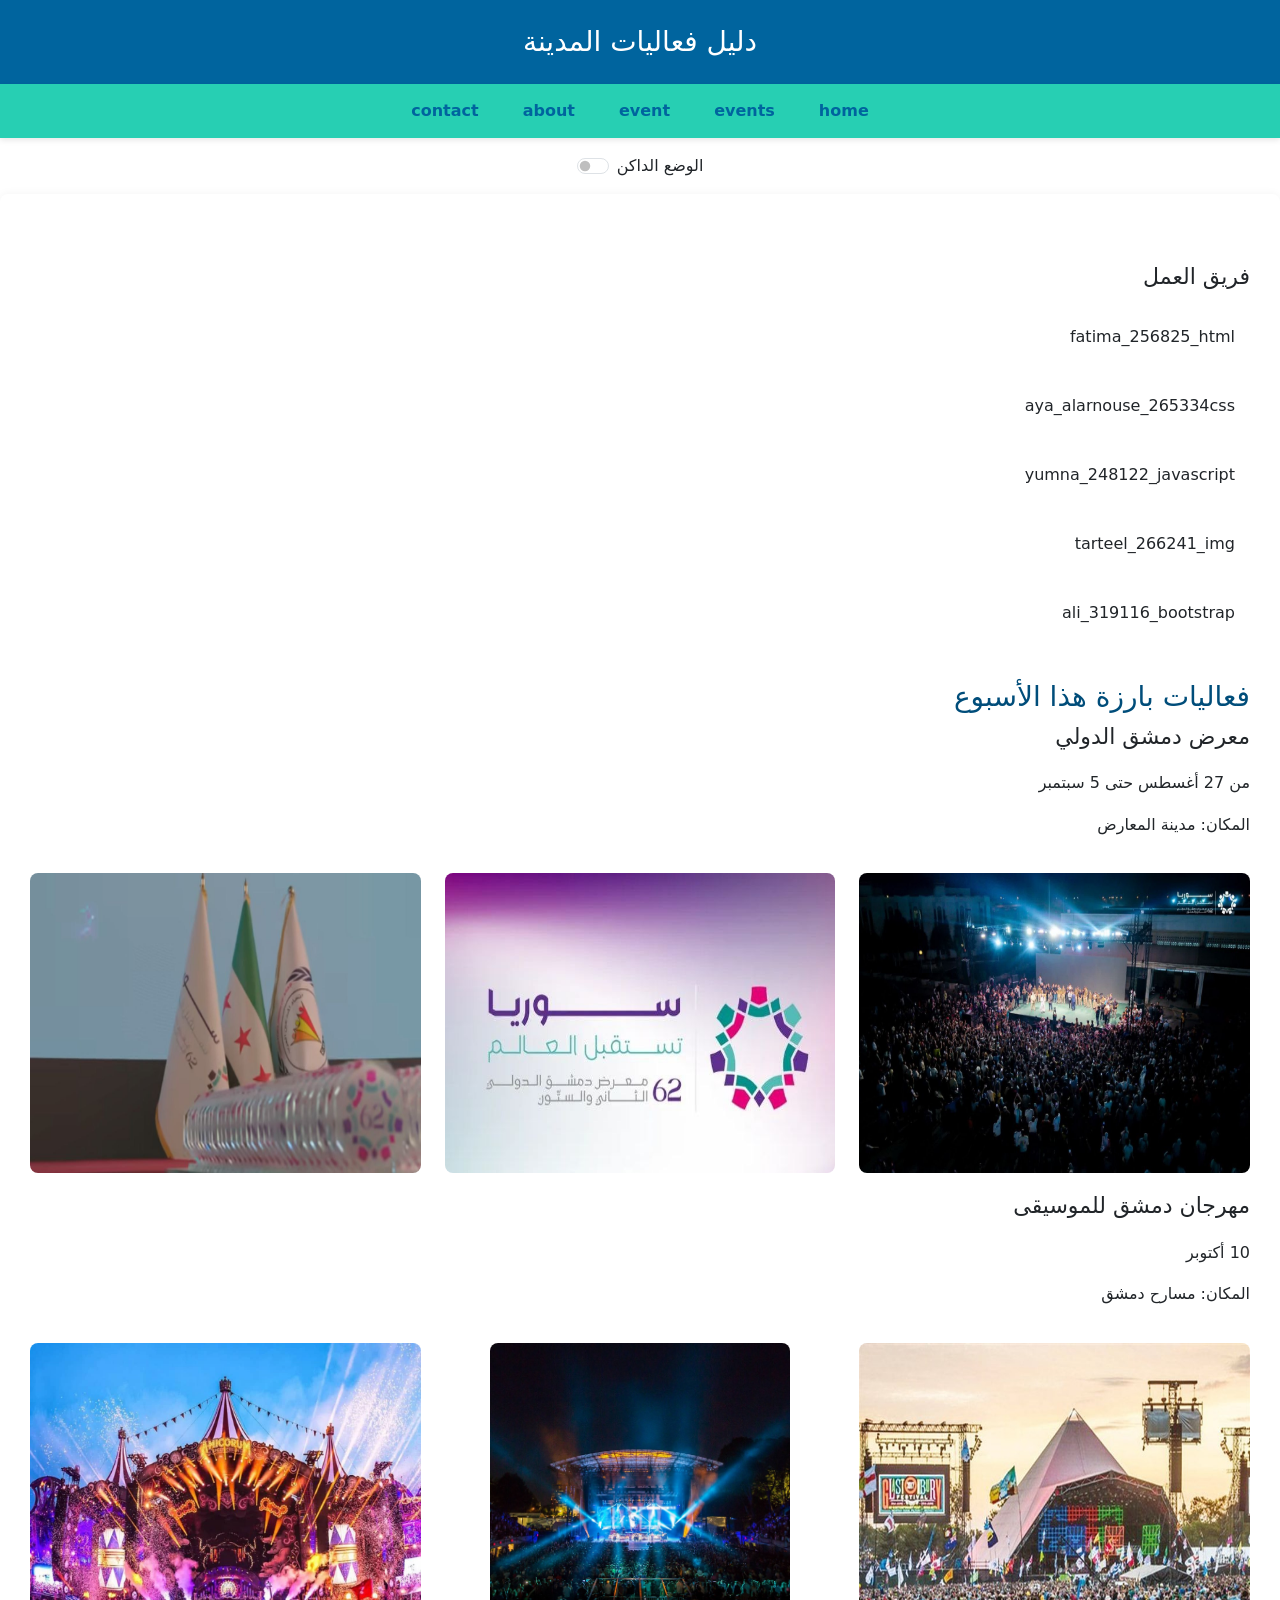
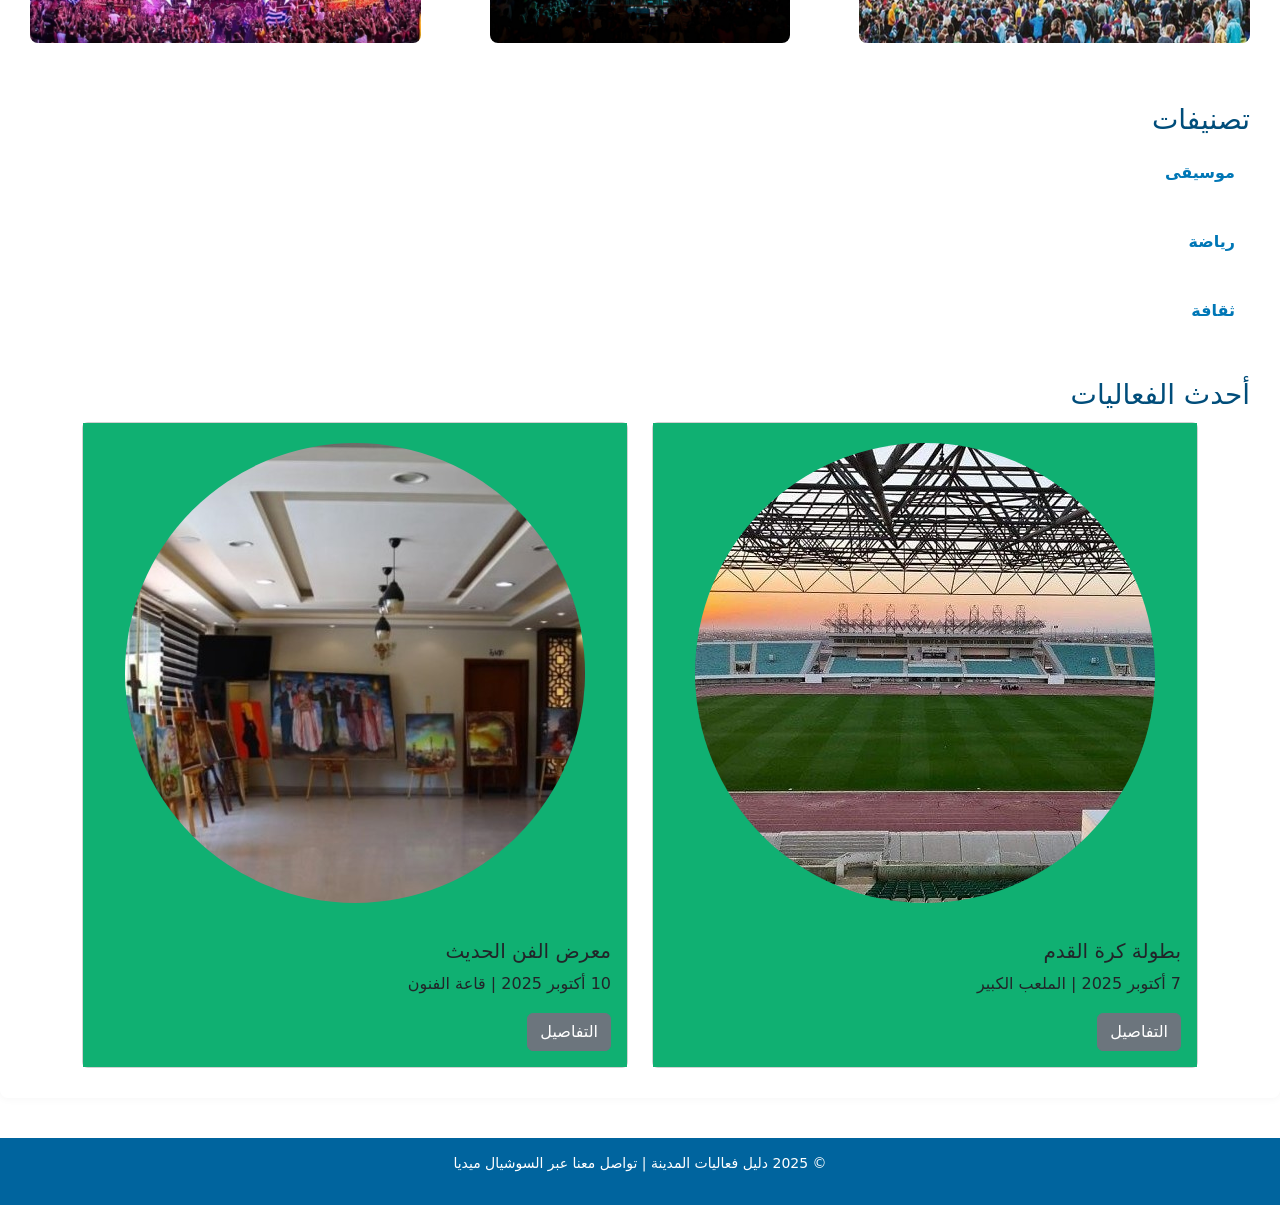
<file: index.html>
<!DOCTYPE html>
<html lang="ar" dir="rtl" data-bs-theme="light">

<head>
  <link rel="stylesheet" href="assets/css/style.css">
  <link href="https://cdn.jsdelivr.net/npm/bootstrap@5.3.2/dist/css/bootstrap.min.css" rel="stylesheet">
  <meta name="viewport" content="width=device-width, initial-scale=1.0">

  <meta charset="UTF-8">
  <title>تفاصيل الفعالية - دليل فعاليات المدينة</title>


</head>

<body>
  <header>
    <div class="header-title">
      <h1>دليل فعاليات المدينة</h1>
    </div>

    <div class="header-nav">
      <nav>
        <ul>
          <li><a href="index.html">home</a></li>
          <li><a href="events.html">events</a></li>
          <li><a href="event.html">event</a></li>
          <li><a href="about.html">about</a></li>
          <li><a href="contact.html">contact</a></li>
        </ul>
      </nav>
    </div>
    <div class="form-check form-switch text-center my-3">
      <input class="form-check-input" type="checkbox" id="darkModeSwitch">
      <label class="form-check-label" for="darkModeSwitch"> الوضع الداكن</label>
    </div>
  </header>
  <main>
      <section>
      <h3>فريق العمل</h3>
      <ul>
        <li>fatima_256825_html</li>
        <li>aya_alarnouse_265334css</li>
        <li>yumna_248122_javascript</li>
        <li>tarteel_266241_img</li>
        <li>ali_319116_bootstrap</li>
      </ul>
    </section>
    <section id="featured">
      
      <h2>فعاليات بارزة هذا الأسبوع</h2>


      <article>
        <h3>معرض دمشق الدولي</h3>
        <p>من 27 أغسطس حتى 5 سبتمبر</p>
        <p>المكان: مدينة المعارض</p>
        <div class="row">
          <div class="col-4">
            <img src="assets/img/photo_2025-10-18_19-21-58.jpg" alt="معرض دمشق 1">
          </div>
          <div class="col-4">
            <img src="assets/img/photo_2025-10-18_19-22-11.jpg" alt="معرض دمشق 2">
          </div>
          <div class="col-4">
            <img src="assets/img/photo_2025-10-18_19-22-16.jpg" alt="معرض دمشق 3">
          </div>
        </div>

      </article>
      <article>
        <h3>مهرجان دمشق للموسيقى </h3>
        <p>10 أكتوبر</p>
        <p>المكان: مسارح دمشق</p>
        <div class="row">
          <div class="col-4">
            <img src="assets/img/190701081252318~34343.jpg" alt=" مهرجان دمشق للموسيقى 1 ">
          </div>
          <div class="col-4">
            <img src="assets/img/image.jpg" alt=" مهرجان دمشق للموسيقى 2 ">
          </div>
          <div class="col-4">
            <img src="assets/img/photo_4_2025-10-15_19-34-13.jpg" alt=" مهرجان دمشق للموسيقى 3 ">
          </div>
        </div>
      </article>

    </section>

    <section>
      <h2>تصنيفات</h2>
      <ul>
        <li><a href="events.html">موسيقى</a></li>
        <li><a href="events.html">رياضة</a></li>
        <li><a href="events.html">ثقافة</a></li>
      </ul>
    </section>

    <section>
      <h2>أحدث الفعاليات</h2>
      <div class="container">
        <div class="row">
          <div class="col-6">
            <div class="card">
              <div class="card4">
                <img src="assets/img/upload_1700980818_1851367668.jpg" alt="صورة الفعالية"
                  class="img-fluid rounded-circle">
                <div class="card-body">
                  <h5 class="card-title"> بطولة كرة القدم</h5>
                  <p class="card-text">7 أكتوبر 2025 | الملعب الكبير</p>
                  <a href="event.html" class="btn btn-secondary">التفاصيل</a>
                </div>
              </div>
            </div>
          </div>

          <div class="col-6">
            <div class="card">
              <div class="card4">
                <img src="assets/img/image_870x_66c9e02d8b568.jpg" alt="صورة الفعالية" class="img-fluid rounded-circle">
                <div class="card-body">
                  <h5 class="card-title"> معرض الفن الحديث </h5>
                  <p class="card-text">10 أكتوبر 2025 | قاعة الفنون</p>
                  <a href="event.html" class="btn btn-secondary">التفاصيل</a>
                </div>
              </div>
            </div>
          </div>
        </div>
      </div>

    </section>
  </main>

  <footer>
    <p>© 2025 دليل فعاليات المدينة | تواصل معنا عبر السوشيال ميديا</p>
  </footer>
  <script src="https://cdn.jsdelivr.net/npm/bootstrap@5.3.2/dist/js/bootstrap.bundle.min.js"></script>
  <script src="assets/Js/main.js"></script>

</body>


</html>
</file>
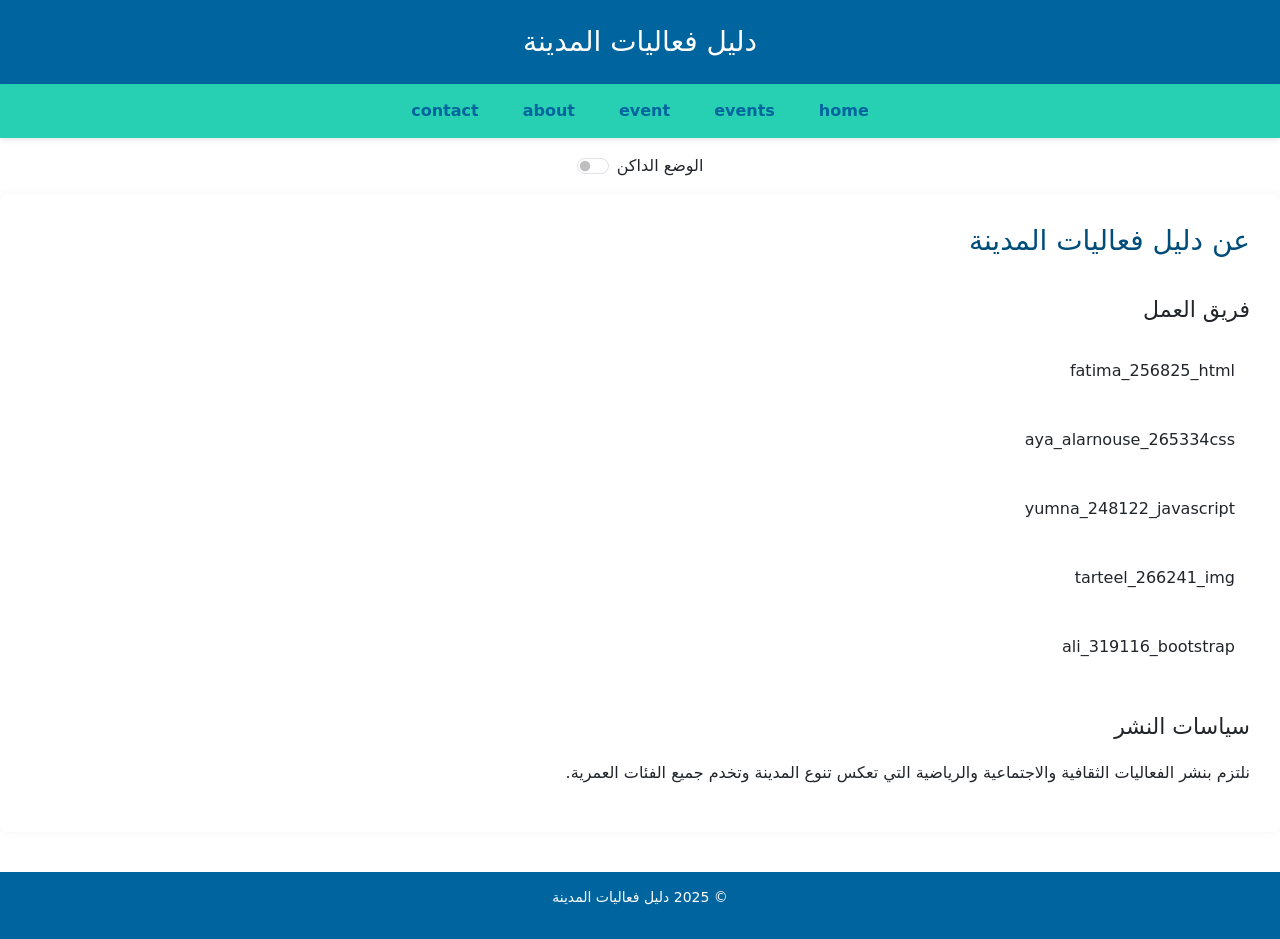
<file: about.html>
<!DOCTYPE html>
<html lang="ar" dir="rtl" data-bs-theme="light">

<head>
  <link rel="stylesheet" href="assets/css/style.css">
  <link href="https://cdn.jsdelivr.net/npm/bootstrap@5.3.2/dist/css/bootstrap.min.css" rel="stylesheet">
  <meta name="viewport" content="width=device-width, initial-scale=1.0">

  <meta charset="UTF-8">
  <title>تفاصيل الفعالية - دليل فعاليات المدينة</title>


</head>

<body>
  <header>
    <div class="header-title">
      <h1>دليل فعاليات المدينة</h1>
    </div>

    <div class="header-nav">
      <nav>
        <ul>
          <li><a href="index.html">home</a></li>
          <li><a href="events.html">events</a></li>
          <li><a href="event.html">event</a></li>
          <li><a href="about.html">about</a></li>
          <li><a href="contact.html">contact</a></li>
        </ul>
      </nav>
    </div>
    <div class="form-check form-switch text-center my-3">
      <input class="form-check-input" type="checkbox" id="darkModeSwitch">
      <label class="form-check-label" for="darkModeSwitch"> الوضع الداكن</label>
    </div>
  </header>

  <main>
    <h2>عن دليل فعاليات المدينة</h2>

    <section>
      <h3>فريق العمل</h3>
      <ul>
        <li>fatima_256825_html</li>
        <li>aya_alarnouse_265334css</li>
        <li>yumna_248122_javascript</li>
        <li>tarteel_266241_img</li>
        <li>ali_319116_bootstrap</li>
      </ul>
    </section>

    <section>
      <h3>سياسات النشر</h3>
      <p>نلتزم بنشر الفعاليات الثقافية والاجتماعية والرياضية التي تعكس تنوع المدينة وتخدم جميع الفئات العمرية.</p>
    </section>
  </main>

  <footer>
    <p>© 2025 دليل فعاليات المدينة</p>
  </footer>
  <script src="https://cdn.jsdelivr.net/npm/bootstrap@5.3.2/dist/js/bootstrap.bundle.min.js"></script>
  <script src="assets/Js/main.js"></script>

</body>


</html>
</file>
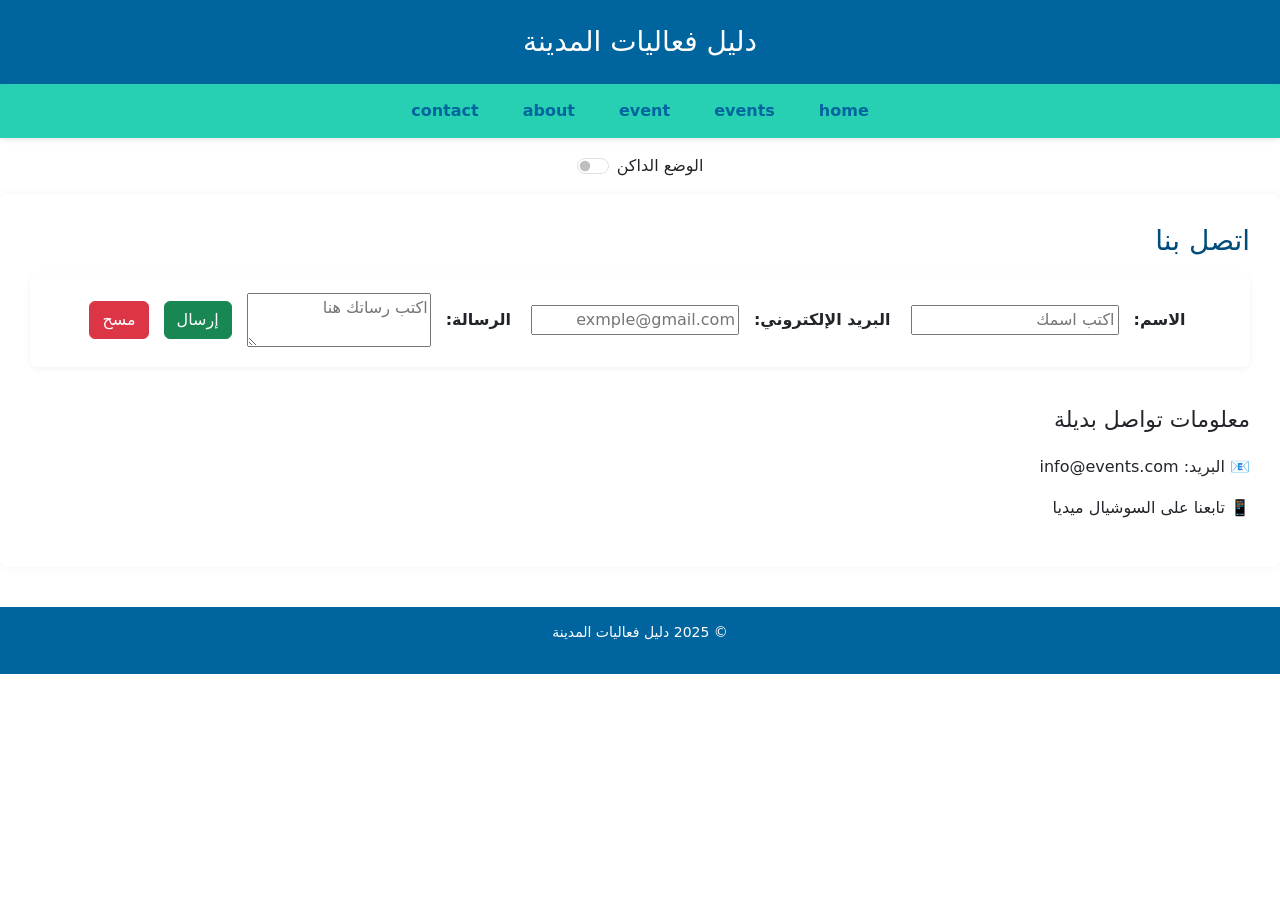
<file: contact.html>
<!DOCTYPE html>
<html lang="ar" dir="rtl">

<head>
  <link rel="stylesheet" href="assets/css/style.css">
  <link href="https://cdn.jsdelivr.net/npm/bootstrap@5.3.2/dist/css/bootstrap.min.css" rel="stylesheet">
  <meta name="viewport" content="width=device-width, initial-scale=1.0">
  <meta charset="UTF-8">
  <title>اتصل بنا - دليل فعاليات المدينة</title>

</head>

<body>
  <header>
    <div class="header-title">
      <h1>دليل فعاليات المدينة</h1>
    </div>

    <div class="header-nav">
      <nav>
        <ul>
          <li><a href="index.html">home </a></li>
          <li><a href="events.html">events</a></li>
          <li><a href="event.html">event</a></li>
          <li><a href="about.html">about</a></li>
          <li><a href="contact.html">contact</a></li>
        </ul>
      </nav>
    </div>
    <div class="form-check form-switch text-center my-3">
      <input class="form-check-input" type="checkbox" id="darkModeSwitch">
      <label class="form-check-label" for="darkModeSwitch">الوضع الداكن</label>
    </div>
  </header>
  <main>

    <h2>اتصل بنا</h2>



    <div id="alertPlaceholder" class="mb-3"></div>

    <form id="contact-form">
      <label>الاسم:</label>
      <input type="text" id="name" placeholder="اكتب اسمك">

      <label>البريد الإلكتروني:</label>
      <input type="email" id="email" placeholder="exmple@gmail.com">

      <label>الرسالة:</label>
      <textarea id="message" placeholder="اكتب رساتك هنا"></textarea>

      <button class="btn btn-success" type="submit">إرسال</button>
      <button class="btn btn-danger" type="reset">مسح</button>
    </form>



    <script src="assets/Js/main.js"></script>

    <section>
      <h3>معلومات تواصل بديلة</h3>
      <p>📧 البريد: info@events.com</p>
      <p>📱 تابعنا على السوشيال ميديا</p>
    </section>
  </main>

  <footer>
    <p>© 2025 دليل فعاليات المدينة</p>
  </footer>
  <script src="https://cdn.jsdelivr.net/npm/bootstrap@5.3.2/dist/js/bootstrap.bundle.min.js"></script>

</body>


</html>
</file>
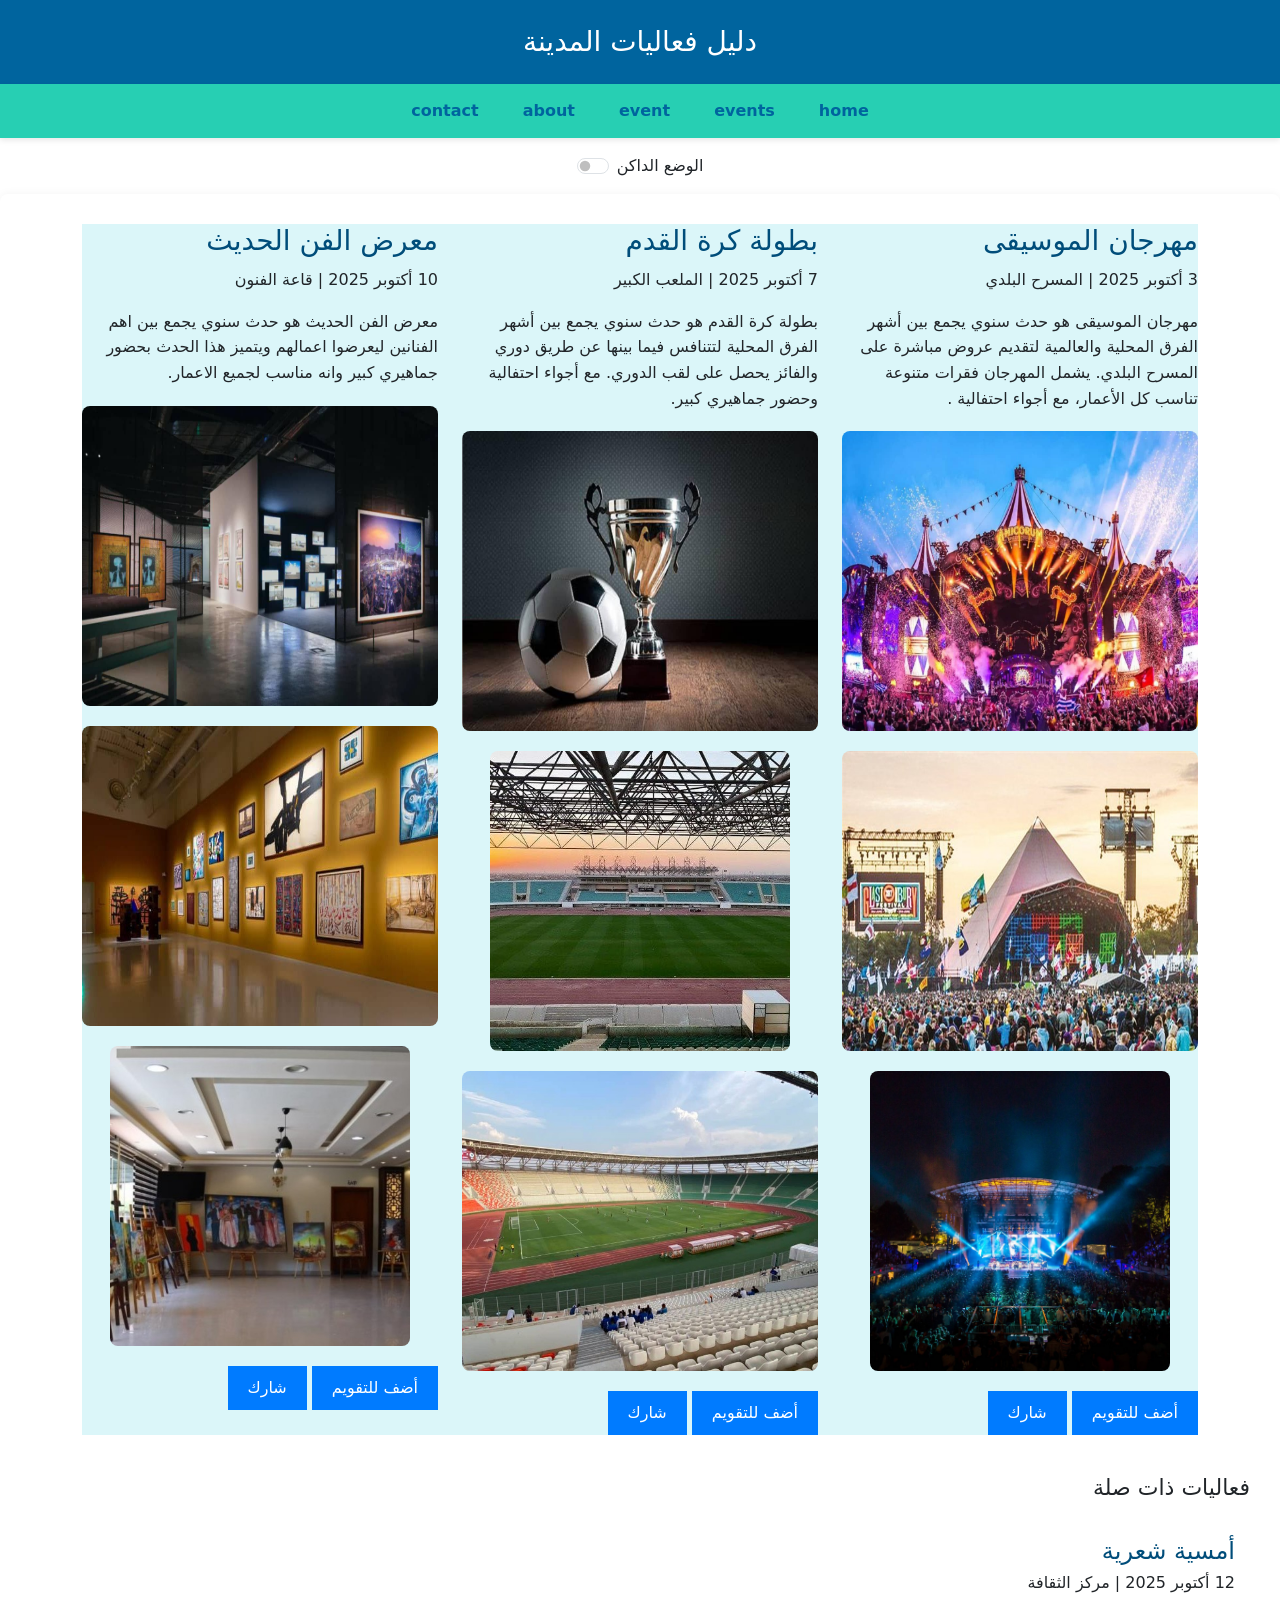
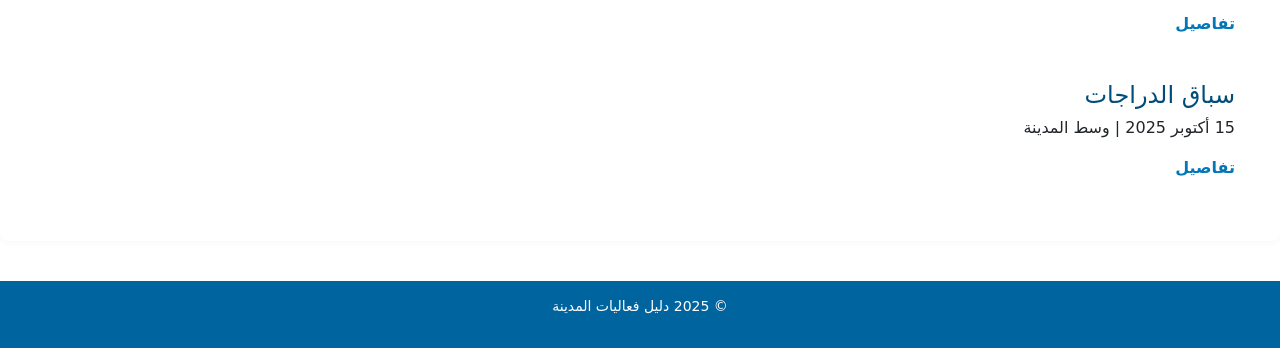
<file: event.html>
<!DOCTYPE html>
<html lang="ar" dir="rtl">

<head>
  <link rel="stylesheet" href="assets/css/style.css">
  <link href="https://cdn.jsdelivr.net/npm/bootstrap@5.3.2/dist/css/bootstrap.min.css" rel="stylesheet">
  <meta name="viewport" content="width=device-width, initial-scale=1.0">
  <meta charset="UTF-8">
  <title>تفاصيل الفعالية - دليل فعاليات المدينة</title>

</head>

<body>
  <header>
    <div class="header-title">
      <h1>دليل فعاليات المدينة</h1>
    </div>

    <div class="header-nav">
      <nav>
        <ul>
          <li><a href="index.html">home</a></li>
          <li><a href="events.html">events</a></li>
          <li><a href="event.html">event</a></li>
          <li><a href="about.html">about</a></li>
          <li><a href="contact.html">contact</a></li>
        </ul>
      </nav>
    </div>
    <div class="form-check form-switch text-center my-3">
      <input class="form-check-input" type="checkbox" id="darkModeSwitch">
      <label class="form-check-label" for="darkModeSwitch"> الوضع الداكن</label>
    </div>
  </header>
  <main>
    <!--img-->
    <div class="container">
      <div class="event">
        <div class="row">
          <div class="col-4">

            <h2>مهرجان الموسيقى</h2>
            <p>3 أكتوبر 2025 | المسرح البلدي</p>

            <p>
              مهرجان الموسيقى هو حدث سنوي يجمع بين أشهر الفرق المحلية والعالمية
              لتقديم عروض مباشرة على المسرح البلدي. يشمل المهرجان فقرات متنوعة
              تناسب كل الأعمار، مع أجواء احتفالية .
            </p>
            <img src="assets/img/photo_4_2025-10-15_19-34-13.jpg">
            <img src="assets/img/190701081252318~34343.jpg">
            <img src="assets/img/image.jpg">
            <button>أضف للتقويم</button>
            <button>شارك</button>
          </div>
          <div class="col-4">
            <h2> بطولة كرة القدم</h2>
            <p>7 أكتوبر 2025 | الملعب الكبير </p>

            <!--img-->

            <p>
              بطولة كرة القدم هو حدث سنوي يجمع بين أشهر الفرق المحلية
              لتتنافس فيما بينها عن طريق دوري والفائز يحصل على لقب الدوري.
              مع أجواء احتفالية وحضور جماهيري كبير.
            </p>
            <img src="assets/img/photo_3_2025-10-15_19-34-13.jpg">
            <img src="assets/img/upload_1700980818_1851367668.jpg">
            <img src="assets/img/لقطة شاشة 2025-10-15 202123.jpg">

            <button>أضف للتقويم</button>
            <button>شارك</button>
          </div>
          <div class="col-4">
            <h2> معرض الفن الحديث</h2>
            <p>10 أكتوبر 2025 | قاعة الفنون </p>

            <!--img-->
            <p>معرض الفن الحديث هو حدث سنوي يجمع بين اهم الفنانين ليعرضوا اعمالهم ويتميز هذا الحدث بحضور جماهيري كبير
              وانه
              مناسب
              لجميع الاعمار.
            </p>
            <img src="assets/img/photo_2_2025-10-15_19-34-13.jpg">
            <img src="assets/img/photo_8_2025-10-15_19-34-13.jpg">
            <img src="assets/img/image_870x_66c9e02d8b568.jpg">
            <button>أضف للتقويم</button>
            <button>شارك</button>
          </div>
        </div>
      </div>
    </div>



    <section>
      <h3>فعاليات ذات صلة</h3>
      <ul>
        <li>
          <!-- img-->
          <h4>أمسية شعرية</h4>
          <p>12 أكتوبر 2025 | مركز الثقافة</p>
          <a href="event.html">تفاصيل</a>
        </li>
        <li>
          <!--img-->
          <h4>سباق الدراجات</h4>
          <p>15 أكتوبر 2025 | وسط المدينة</p>
          <a href="event.html">تفاصيل</a>
        </li>
      </ul>
    </section>
  </main>

  <footer>
    <p>© 2025 دليل فعاليات المدينة</p>
  </footer>
  <script src="https://cdn.jsdelivr.net/npm/bootstrap@5.3.2/dist/js/bootstrap.bundle.min.js"></script>
  <script src="assets/Js/main.js"></script>

</body>


</html>
</file>
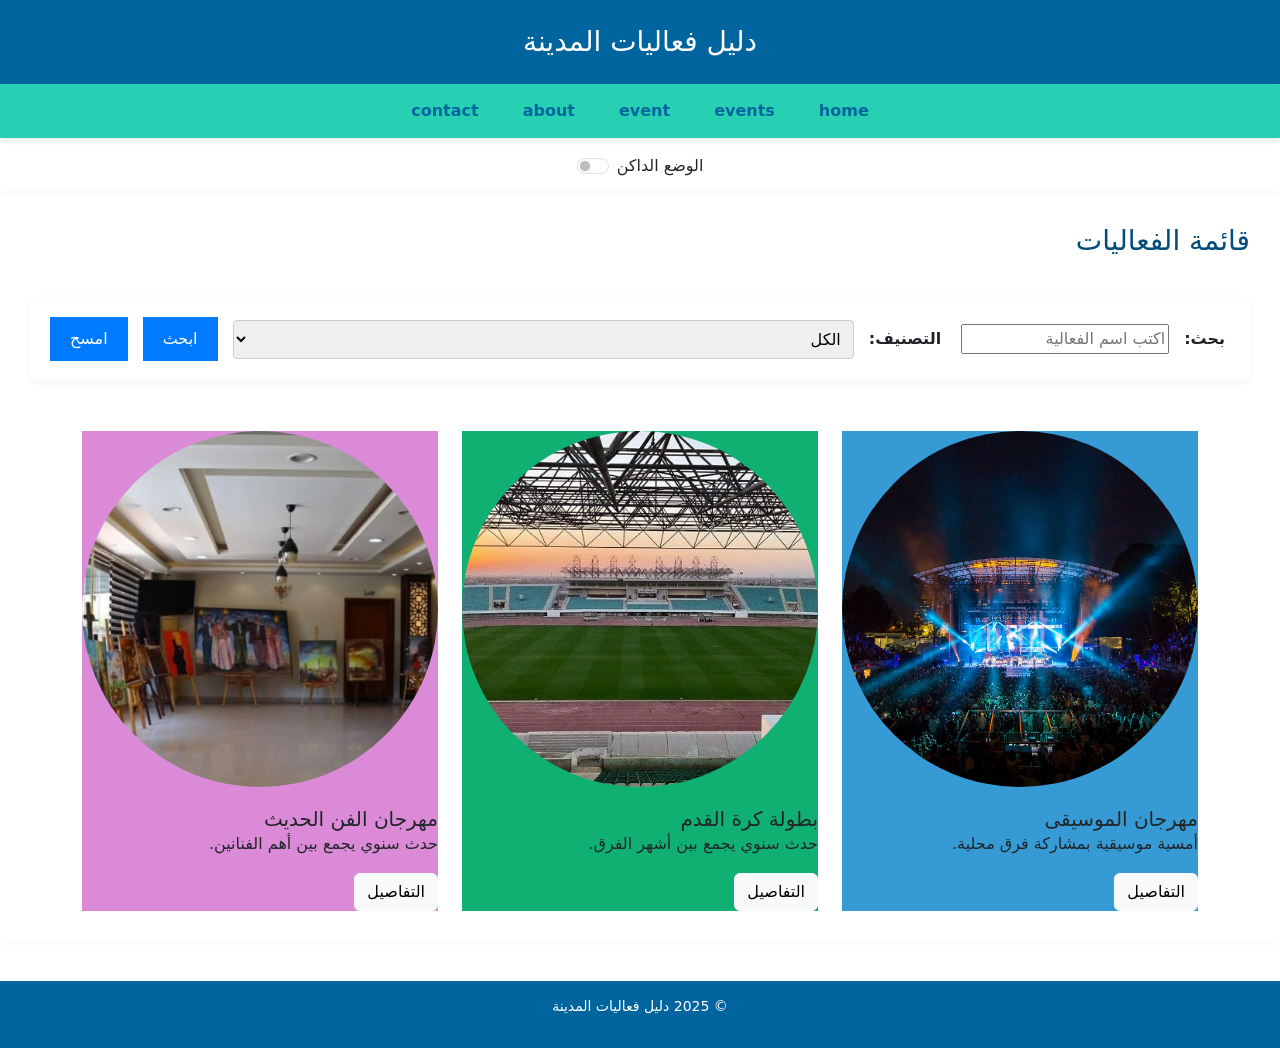
<file: events.html>
<!DOCTYPE html>
<html lang="ar" dir="rtl">

<head>
  <link rel="stylesheet" href="assets/css/style.css">
  <link href="https://cdn.jsdelivr.net/npm/bootstrap@5.3.2/dist/css/bootstrap.min.css" rel="stylesheet">
  <meta name="viewport" content="width=device-width, initial-scale=1.0">
  <meta charset="UTF-8">
  <title>جميع الفعاليات - دليل فعاليات المدينة</title>

</head>

<body>
  <header>
    <div class="header-title">
      <h1>دليل فعاليات المدينة</h1>
    </div>

    <div class="header-nav">
      <nav>
        <ul>
          <li><a href="index.html">home</a></li>
          <li><a href="events.html">events</a></li>
          <li><a href="event.html">event</a></li>
          <li><a href="about.html">about</a></li>
          <li><a href="contact.html">contact</a></li>
        </ul>
      </nav>
    </div>
    <div class="form-check form-switch text-center my-3">
      <input class="form-check-input" type="checkbox" id="darkModeSwitch">
      <label class="form-check-label" for="darkModeSwitch"> الوضع الداكن</label>
    </div>
  </header>
  <main>
    <h2>قائمة الفعاليات</h2>

    <section>
      <form id="filter-form">
        <label>بحث:</label>
        <input type="text" id="search" placeholder="اكتب اسم الفعالية">

        <label>التصنيف:</label>
        <select id="category">
          <option value="all">الكل</option>
          <option value="ثقافة">ثقافة</option>
          <option value="رياضة">رياضة</option>
          <option value="موسيقى">موسيقى</option>
        </select>

        <button type="submit">ابحث</button>
        <button type="reset">امسح</button>
      </form>
    </section>

    <div class="container">
      <div class="row" id="events-container">

        <div class="col-4" data-category="موسيقى" data-title="مهرجان الموسيقى">
          <div class="card1">
            <img src="assets/img/image.jpg" alt="صورة الفعالية" class="img-fluid rounded-circle">
            <div class="card-body">
              <h5 class="card-title">مهرجان الموسيقى</h5>
              <p class="card-text">أمسية موسيقية بمشاركة فرق محلية.</p>
              <a href="event.html" class="btn btn-light">التفاصيل</a>
            </div>
          </div>
        </div>

        <div class="col-4" data-category="رياضة" data-title="بطولة كرة القدم">
          <div class="card2">
            <img src="assets/img/upload_1700980818_1851367668.jpg" alt="صورة الفعالية" class="img-fluid rounded-circle">
            <div class="card-body">
              <h5 class="card-title">بطولة كرة القدم</h5>
              <p class="card-text">حدث سنوي يجمع بين أشهر الفرق.</p>
              <a href="event.html" class="btn btn-light">التفاصيل</a>
            </div>
          </div>
        </div>

        <div class="col-4" data-category="ثقافة" data-title="مهرجان الفن الحديث">
          <div class="card3">
            <img src="assets/img/image_870x_66c9e02d8b568.jpg" alt="صورة الفعالية" class="img-fluid rounded-circle">
            <div class="card-body">
              <h5 class="card-title">مهرجان الفن الحديث</h5>
              <p class="card-text">حدث سنوي يجمع بين أهم الفنانين.</p>
              <a href="event.html" class="btn btn-light">التفاصيل</a>
            </div>
          </div>
        </div>

      </div>
    </div>
  </main>

  <footer>
    <p>© 2025 دليل فعاليات المدينة</p>
  </footer>

  <script src="https://cdn.jsdelivr.net/npm/bootstrap@5.3.2/dist/js/bootstrap.bundle.min.js"></script>
  <script src="assets/Js/main.js"></script>

</body>


</html>
</file>
<file: assets/css/style.css>
body {
  font-family: "Segoe UI", Tahoma, sans-serif;
  color: #333;
  margin: 0;
  padding: 0;
}

main img {
  display: block;
  max-width: 100%;
  height: 300px;
  margin: 20px auto;
  border-radius: 8px;
}

header {
  display: flex;
  flex-direction: column;
  align-items: center;
  padding: 0;
  margin: 0;
}

.header-title {
  background-color: #00649e;
  color: white;
  width: 100%;
  text-align: center;
  padding: 25px 0;
}

.header-title h1 {
  margin: 0;
  font-size: 28px;
}

.header-nav {
  background-color: #27cfb3;
  width: 100%;
  box-shadow: 0 2px 6px rgba(0, 0, 0, 0.1);
  padding: 15px 0;
}

.header-nav ul {
  list-style: none;
  display: flex;
  justify-content: center;
  gap: 20px;
  margin: 0;
  padding: 0;
}

.header-nav a {
  color: #00649e;
  text-decoration: none;
  font-weight: bold;
  font-size: 16px;
  padding: 6px 12px;
  border-radius: 4px;

}

.header-nav a:hover {
  background-color: #ffffff;
  color: #0a0a0a;

}




main {
  padding: 30px;
  margin: auto;
  box-shadow: 0 0 10px rgba(0, 0, 0, 0.05);
  border-radius: 8px;
}

main h2 {
  color: #004d7a;
  font-size: 28px;
  margin-bottom: 10px;

}

main p {
  font-size: 16px;
  line-height: 1.6;
}

button {
  background-color: #007bff;
  color: white;
  border: none;
  padding: 10px 20px;
  margin: 10px 5px 20px 0;
  border-radius: 5px;
  cursor: pointer;
  font-size: 14px;
}

button:hover {
  background-color: #005f8e;
}

form {
  padding: 20px;
  border-radius: 8px;
  box-shadow: 0 2px 6px rgba(0, 0, 0, 0.05);
  display: flex;
  flex-wrap: wrap;
  gap: 15px;
  align-items: center;
  justify-content: center;
  margin-bottom: 30px;
}

form label {
  font-weight: bold;
  margin-right: 5px;
}


form select {
  padding: 8px;
  border: 1px solid #ccc;
  border-radius: 4px;
  flex: 1;
  min-width: 150px;
}



section {
  margin-top: 40px;
}

section h3 {
  font-size: 22px;
  margin-bottom: 20px;
}

section ul {
  list-style: none;
  padding: 0;
}

section ul li {
  padding: 15px;
  margin-bottom: 15px;
  border-radius: 6px;
}

section ul li h4 {
  margin: 0 0 5px 0;
  color: #004d7a;
}

section ul li a {
  color: #0077b6;
  text-decoration: none;
  font-weight: bold;
}

section ul li a:hover {
  text-decoration: underline;
}

footer {
  background-color: #00649e;
  color: white;
  text-align: center;
  padding: 15px;
  margin-top: 40px;
  font-size: 14px;
}

.event {
  background-color: #dbf6f9;
}

.card1 {
  background-color: #369bd5;
}

.card2 {
  background-color: #10b072;
}

.card3 {
  background-color: #da8ad7;
}

.card1:hover {
  transform: scale(1.04);

}

.card2:hover {
  transform: scale(1.04);

}

.card3:hover {
  transform: scale(1.04);

}

.card4 {
  background-color: #10b072;
}
</file>
